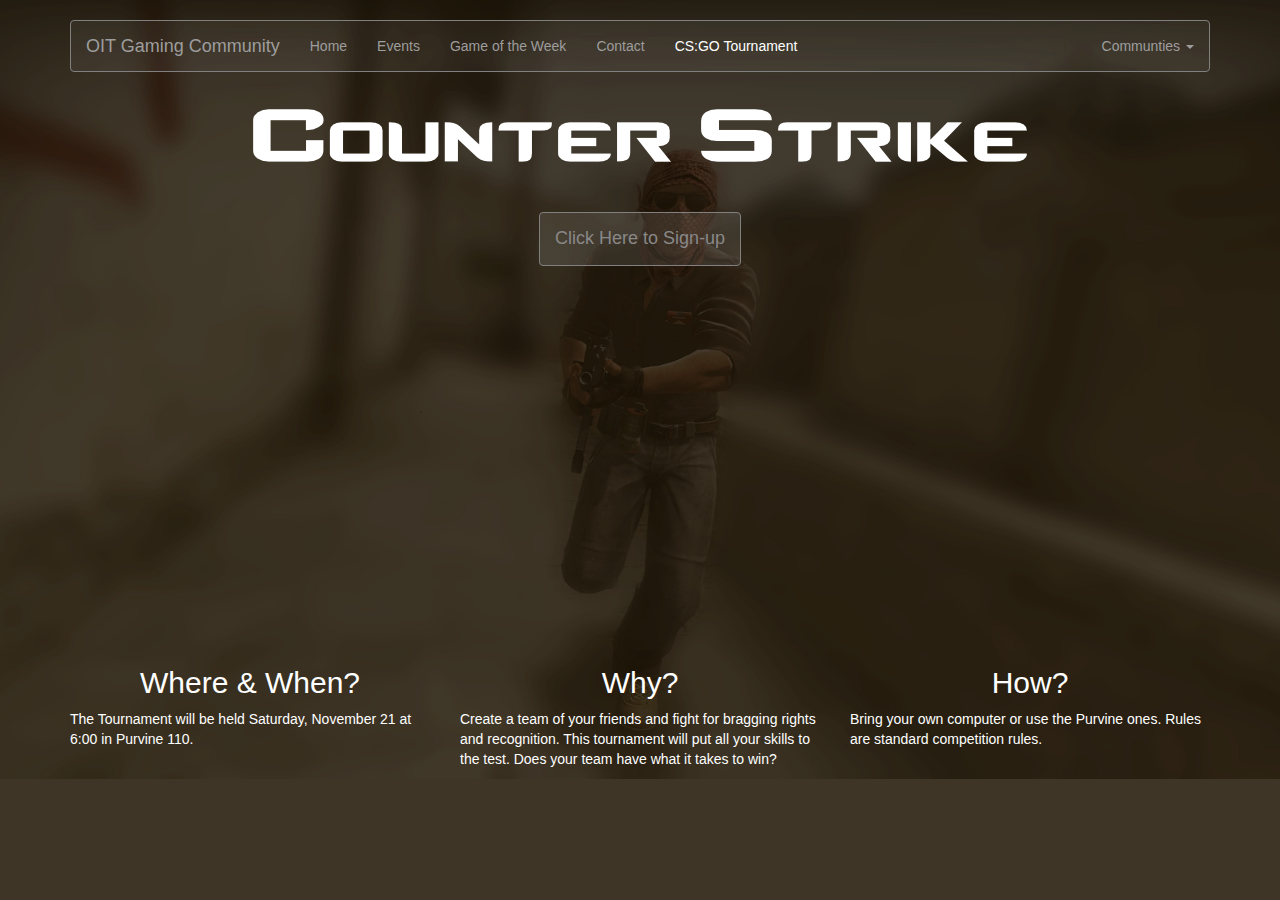
<file: sites/oitgaming/go/index.html>
<!DOCTYPE html>
<html lang="en">
    <head>
        <meta charset="utf-8">
            <meta http-equiv="X-UA-Compatible" content="IE=edge">
                <meta name="viewport" content="width=device-width, initial-scale=1">
                    <meta name="description" content="The Official Oregon Tech Gaming Community Website. The place to find event times, locations, and announcements.">
                        <meta name="author" content="Ian Murphy">
                            <link rel="icon" href="/assets/media/cog128.png">
                                
                                <title>CS:GO Tournament - oitgaming.com</title>
                                
                        
                                <link href="csgo.css" rel="stylesheet">
                                <link href="https://fonts.googleapis.com/css?family=Raleway:300" rel='stylesheet' type='text/css'>
                                <link href="https://maxcdn.bootstrapcdn.com/bootstrap/3.3.5/css/bootstrap.min.css" rel="stylesheet">
                                    
                                    
                                    
    </head>
   
   
    <body class="csgo">
    <div class="container-fluid" style="color: white; height: 100%;">
        <br>
        
        <div class="container">
            <nav class="navbar navbar-inverse" style="background-color: rgba(255,255,255,.05); border: solid grey 1px;">
                <div class="navbar-header">
                    <button type="button" class="navbar-toggle collapsed" data-toggle="collapse" data-target="#navbar" aria-expanded="false" aria-controls="navbar">
                        <span class="sr-only">Toggle navigation</span>
                        <span class="icon-bar"></span>
                        <span class="icon-bar"></span>
                        <span class="icon-bar"></span>
                    </button>
                    <a class="navbar-brand" href="#">OIT Gaming Community</a>
                </div>
                <div id="navbar" class="navbar-collapse collapse">
                    <ul class="nav navbar-nav">
                        <li><a href="/">Home</a></li>
                        <li><a href="/#events">Events</a></li>
                        <li><a href="/#gotw">Game of the Week</a></li>
                        <li><a href="mailto:gaming@oit.edu">Contact</a></li>
                        <li ><a style="color:white;" href="#">CS:GO Tournament</a></li>
                    </ul>
                    <ul class="nav navbar-nav navbar-right">
                        <li class="dropdown">
                            <a href="#" class="dropdown-toggle" data-toggle="dropdown" role="button" aria-haspopup="true" aria-expanded="false">Communties <span class="caret"></span></a>
                            <ul class="dropdown-menu">
                                <li role="separator" class="divider"></li>
                                <li class="dropdown-header">G-Plus Communities</li>
                                <li><a href="https://plus.google.com/communities/104370220559910889562/stream/2c2c3810-6337-4404-8198-375e79a48d3e?hl=en">General Discussion</a></li>
                                <li><a href="https://plus.google.com/communities/104370220559910889562/stream/d1e48f2f-cc4f-40f7-a6e8-953b7ed7e3f7?hl=en">Counter Strike: GO</a></li>
                                <li role="separator" class="divider"></li>
                                <li class="dropdown-header">Other Commmunities</li>
                                <li><a href="http://steamcommunity.com/groups/OITGC">Steam</a></li>
                            </ul>
                        </li>
                    </ul>
                </div>
            </nav>
        </div>
        <div class="container-fluid" style="height: 100%;">


            
                <center><img src="csgob.png" style="width:100%; max-width: 800px;"/>
                    
                    <br><br><br>
                    
                   
    
            <button class="btn-hollow" data-toggle="collapse" data-target="#signup" ><h4>Click Here to Sign-up</h4></button>
            </center>
                
        </div>
        </div>
        <br>
        <div id="signup" class="collapse container-fluid" style="width: 100%; padding: 0 0 0 0;">
            <center><<iframe id="sup" src="https://docs.google.com/forms/d/1OY-4J6NHfhCQuAz0CB0LJyt8PC7zTKdVGksycCKPkl4/viewform?embedded=true" style="width:100%; overflow:auto;-webkit-overflow-scrolling:touch;" height="1130" frameborder="0" marginheight="0" marginwidth="0">Loading...</iframe></center>
        </div>
        <div id="expanding">
            
        </div>
        


        <div id="b-row" class="container">
            <div class="row" style="color: white;">
                <div class="col-lg-4">
                    <center>
                    <h2>Where &amp; When?</h2></center>
                    <p>The Tournament will be held Saturday, November 21 at 6:00 in Purvine 110.</p>
                    
                </div>
                <div class="col-lg-4">
                    <center>
                    <h2>Why?</h2></center>
                    <p>Create a team of your friends and fight for bragging rights and recognition.  This tournament will put all your skills to the test.  Does your team have what it takes to win? </p>
                </div><!-- /.col-lg-4 -->
                <div class="col-lg-4">
                    <center>
                    <h2>How?</h2></center>
                    <p>Bring your own computer or use the Purvine ones.  Rules are standard competition rules.</p>
                </div>
            </div>
            
        </div>
        
        </div>
        
        <script src="https://ajax.googleapis.com/ajax/libs/jquery/1.11.3/jquery.min.js"></script>
        <script src="https://maxcdn.bootstrapcdn.com/bootstrap/3.3.5/js/bootstrap.min.js"></script>
        <script>
            $(document).ready(function(){
                              if($(window).width() < 800)
                              {
                                document.getElementById("sup").setAttribute("height", 532000/$(window).width());
                              
                              }
                              else
                              {
                              
                              build = "";
                              for(i = 0; i<window.innerHeight/50; i++)
                              {
                              build = build + "<br>";
                              }
                              document.getElementById("expanding").innerHTML = build;
                              }
                              
                              
                              
                              });
            
            
            
        </script>
    </body>
</html>
</file>
<file: sites/oitgaming/go/csgo.css>
body.csgo{
    background-image: url("csgo2.jpg");
    background-size: cover;
    background-repeat: no-repeat;
    background-color: #3E3526;
    background-position: center top;
}

.btn-hollow{
    background: rgba(255,255,255,.1);
    -webkit-border-radius: 7;
    -moz-border-radius: 7;
    border-radius: 4px;
    font-family: Arial;
    color: #888888;
    font-size: 14px;
    padding: 6px 15px 6px 15px;
    border: solid grey 1px;
    text-decoration: none;
}

.btn-hollow:hover{
    background: rgba(255,255,255,.2);
    color: #ffffff;
    text-decoration: none;
    border: solid #ffffff 1px;
}
</file>
